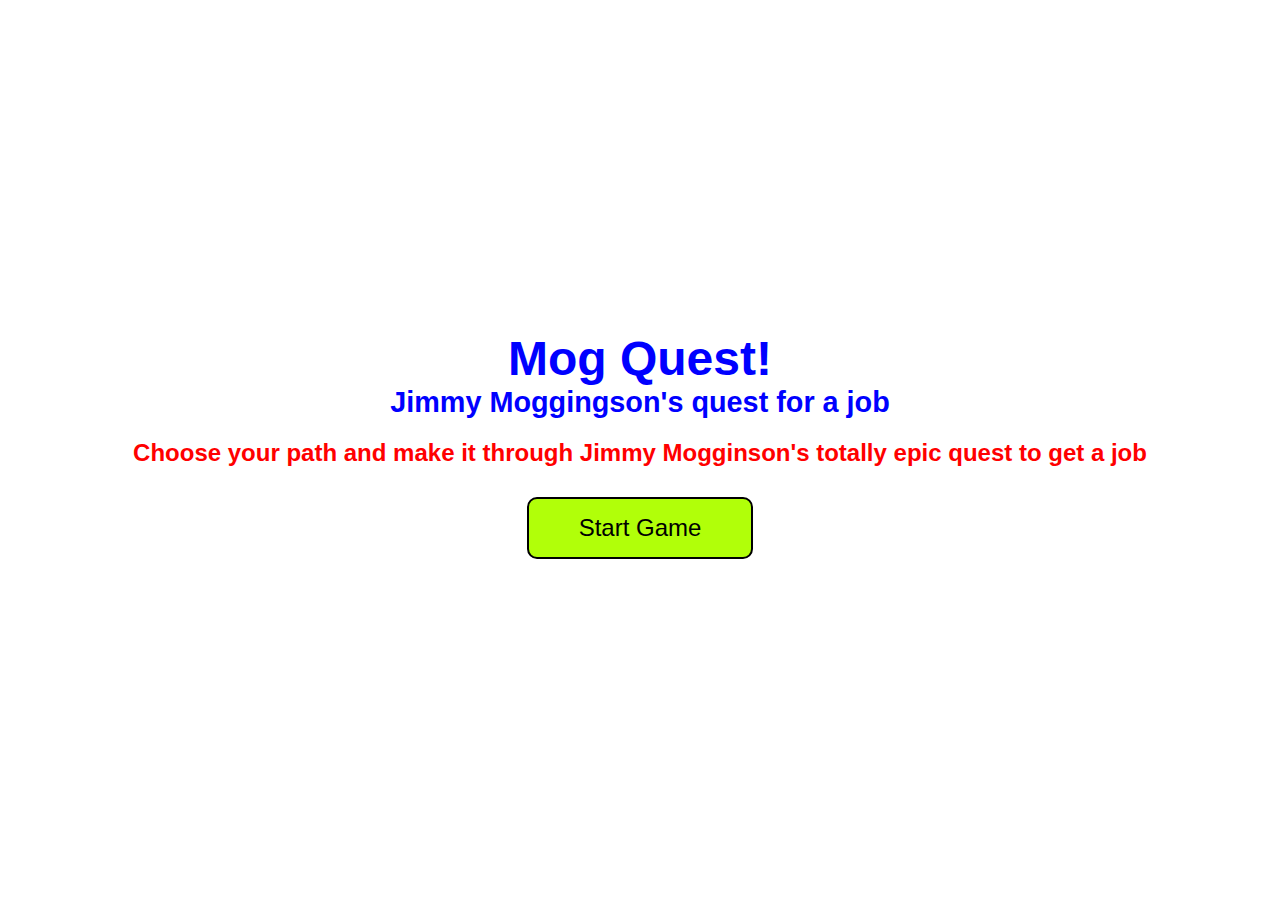
<file: index.html>
<!DOCTYPE html>
<html lang="en">

<head>
    <meta charset="UTF-8">
    <meta name="viewport" content="width=device-width, initial-scale=1.0">
    <meta http-equiv="X-UA-Compatible" content="ie=edge">
    <link rel="stylesheet" href="style.css">
    <title>Mogquest</title>
</head>

<body class="cool">
    <h1>Mog Quest! <br> <div class="unda">Jimmy Moggingson's quest for a job</div></h1>
    <h2>Choose your path and make it through Jimmy Mogginson's totally epic quest to get a job</h2>

    <button class="butt-styling"><a class="coolar" href="game.html">Start Game</a></button>
</body>

</html>
</file>
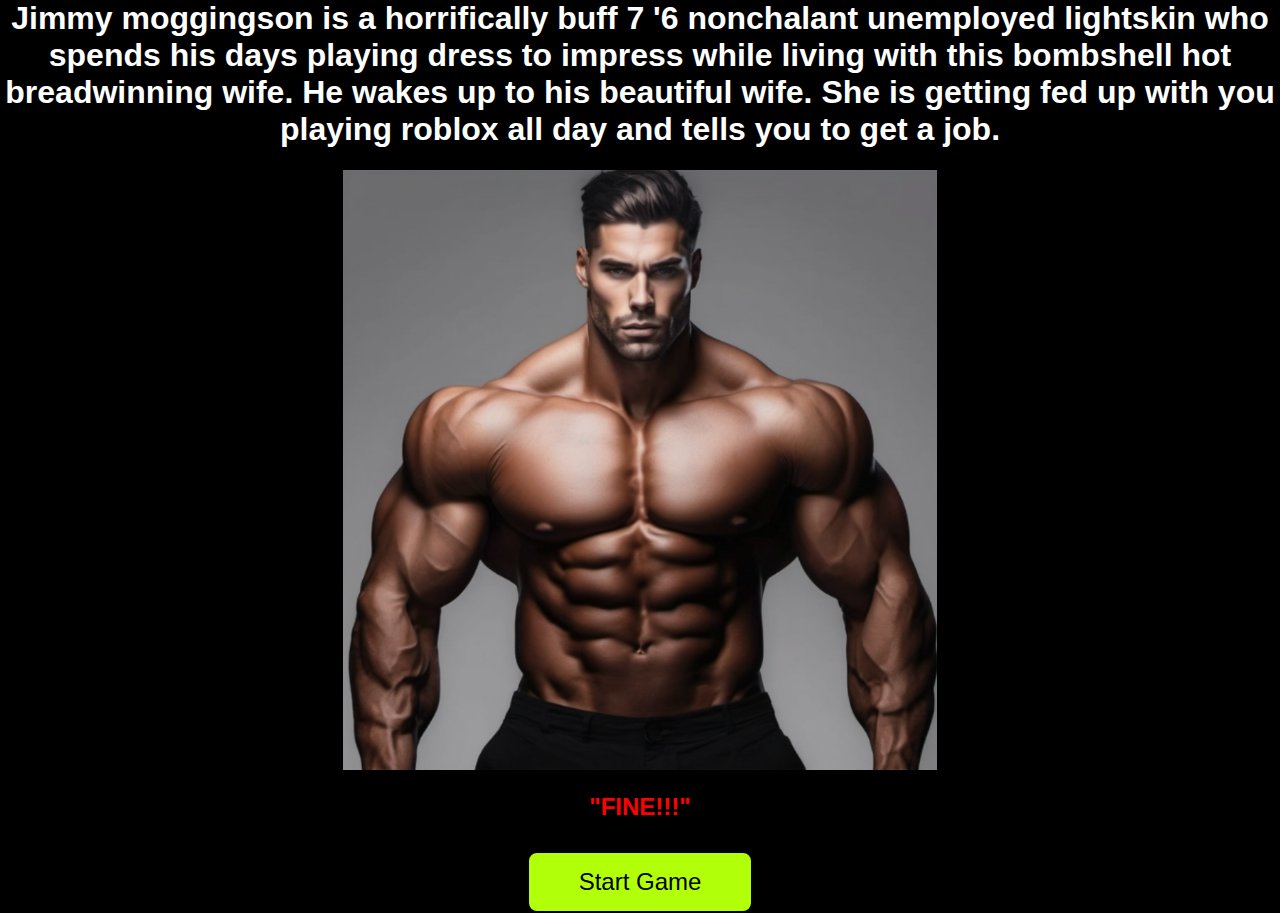
<file: prelude.html>
<!DOCTYPE html>
<html lang="en">

<head>
    <meta charset="UTF-8">
    <meta name="viewport" content="width=device-width, initial-scale=1.0">
    <meta http-equiv="X-UA-Compatible" content="ie=edge">
    <link rel="stylesheet" href="style-prelude.css">
    <title>Mogquest</title>
</head>

<body class="cool">
    <div class="titlestyle">
        <h1>Jimmy moggingson is a horrifically buff 7 '6 nonchalant unemployed lightskin who spends his days playing
            dress to impress while living with this bombshell hot breadwinning wife. He wakes up to his beautiful wife.
            She is getting fed up with you playing roblox all day and tells you to get a job.</h1>
        <img class="jim" src="pics/jim.png">
    </div>
    <h2 class="fine">"FINE!!!"</h2>
    <button class="butt-styling"><a class="coolar" href="game.html">Start Game</a></button>
</body>

</html>
</file>
<file: style.css>
.cool {
    font-family: Arial, sans-serif;
    color: #fff;
    text-align: center;
    margin: 0;
    padding: 0;
    display: flex;
    flex-direction: column;
    justify-content: center;
    align-items: center;
    height: 100vh;
}

body{
    display: flex;
    flex-direction: column;
    align-items: center;
}

h1{
    color: blue; 
    font-size: 3em; 
    text-align: center; 
    margin: 0;
}

h2, p, #buttons{
    text-align: center;
}

h2{
    color:red;
}

#story-image{
    margin-bottom: 10px;
}

p:nth-last-of-type(1){
   font-weight: bold; /* Makes the latest story event bold */
}

.unda {
    font-size: 0.60em;
}

.coolar {
    color: black;
    background-color: none;
    border-color: none;
    text-decoration: none;
    padding: 15px 35px;
}

.butt-styling {
    font-size: 1.5em;
    border-radius: 10px;
    border: black 2px solid;
    background-color: rgb(177, 255, 9);
    padding: 15px;
}

button {
    margin: 10px;
}

#story{
    font-size: 1.5em;
    border:2px solid black;
    margin-bottom:10px;
    width: 50%;
}
.title{
    font-size: 6em;
    font-weight: bold;
    color: blue;
    transform: translate(0%, -80%);
}
</file>
<file: style-prelude.css>
.cool {
    font-family: Arial, sans-serif;
    color: #fff;
    text-align: center;
    margin: 0;
    padding: 0;
    display: flex;
    flex-direction: column;
    justify-content: center;
    height: 100vh;
    border: 1px solid rgb(0, 0, 0)
}

body {
    display: flex;
    flex-direction: column;
    align-items: center;
    background-color: black;
}

h1 {
    -webkit-text-stroke-width: 2px;
    -webkit-text-stroke-color: rgba(255, 255, 255, 0);
}


h1 {
    color: rgb(255, 255, 255);
    font-size: 2em;
    text-align: center;
    transform: translate(0%, 0%);
}

h2 {
    color: rgb(255, 255, 255);
}

#story-image {
    margin-bottom: 10px;
    display: flex;
    justify-content: center;
    align-items: center;
    margin-bottom: 10px;
    border: 1px solid rgb(0, 0, 0);
}

#image-container {
    display: flex;
    justify-content: center;
    align-items: center;
    margin-bottom: 10px;
    border: 1px solid rgb(0, 0, 0);
}

p:nth-last-of-type(1) {
    font-weight: bold;
    /* Makes the latest story event bold */
}

.unda {
    font-size: 0.60em;
    margin-top: 30px;
}

.coolar {
    color: black;
    background-color: none;
    border-color: none;
    text-decoration: none;
    padding: 15px 35px;
}

.butt-styling:hover {
    background-color: rgb(129, 189, 0);
}

.butt-styling {
    font-size: 1.5em;
    border-radius: 10px;
    border: black 2px solid;
    background-color: rgb(177, 255, 9);
    padding: 15px;
}

button {
    margin: 10px;
}

a:hover {
    color: white
}

#story {
    font-size: 1.5em;
    border: 2px solid black;
    margin-bottom: 10px;
    width: 50%;
}

.title {
    font-size: 6em;
    font-weight: bold;
    color: blue;
    transform: translate(0%, -80%);
}

.jim {
    height: 600px;
    margin-top: 0px;
    width: auto;
}

.fine {
    color: red
}

@media  only screen and (max-width: 500px) {


    body{
        display: flex;
        flex-direction: column;
        align-items: center;
        justify-content: center;
        width: 90%;
        transform: translate(4%, 0%);
    }
    .jim{
        width: 100%;
        height: auto;
        margin:0
    }

    .butt-styling{
    padding: 5px;
    }

    .unda{
        margin:0
    }

    .cool{
        transform: translate(4%, -7%);
    }

    #instructions{
        transform: translate(0%, -0%);
    }

    h1{
        font-size: 1.4em;
    }
}
</file>
